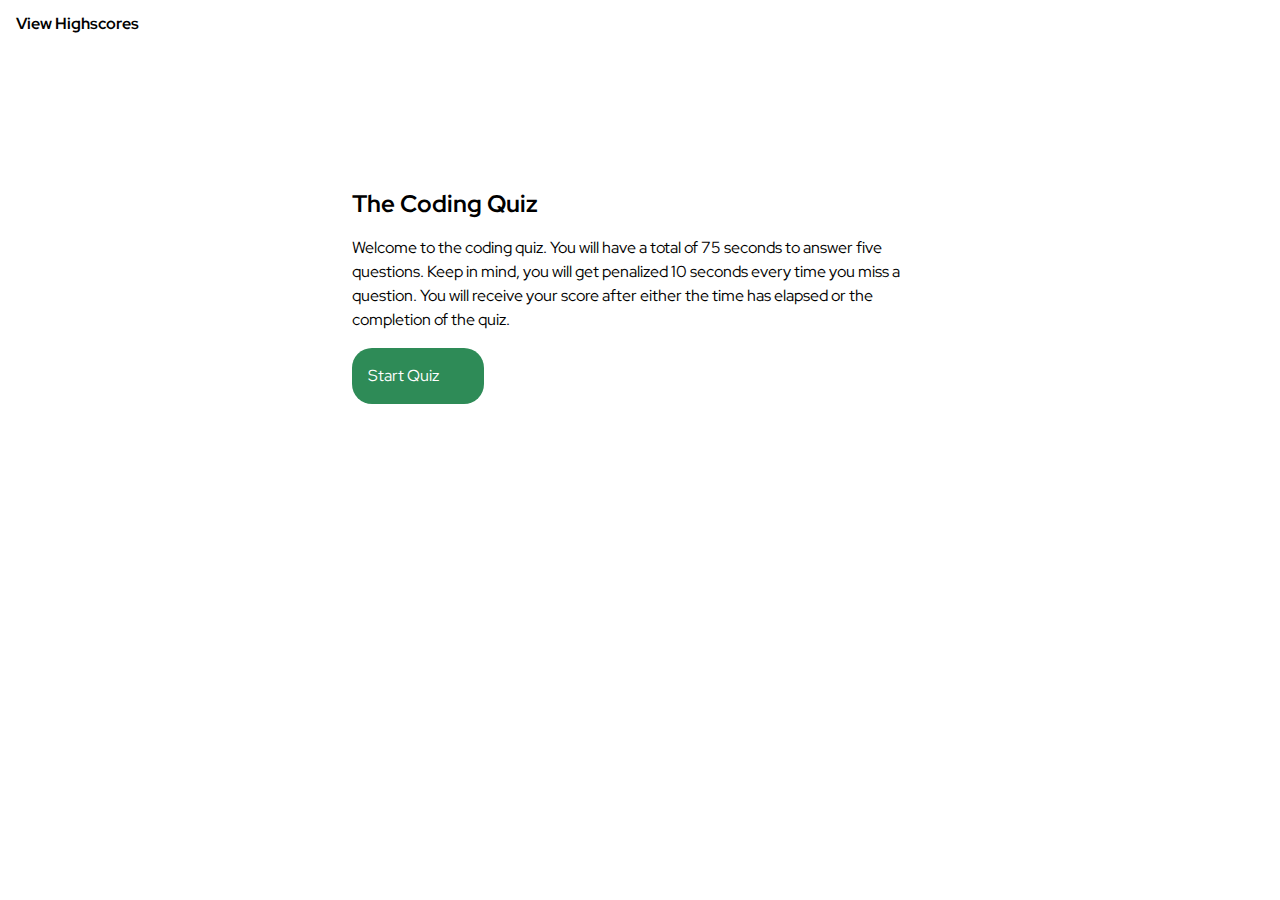
<file: index.html>
<!DOCTYPE html>
<html lang="en">
<head>
  <meta charset="UTF-8">
  <meta name="viewport" content="width=device-width, initial-scale=1.0">
  <title>Document</title>
  <link rel="stylesheet" href="reset.css">
  <link rel="stylesheet" href="styles.css">
</head>
<body>
  <a href="highscores.html"><div class="topitems topitems__left">View Highscores</div></a>
  <div class="qablock">
    <div class="question question__text">The Coding Quiz</div>
  <div class="titlebody">
    <p class="titlebody__text">
      Welcome to the coding quiz. You will have a total of 75 seconds to answer five questions. Keep in mind, you will get penalized 10 seconds every time you miss a question. You will receive your score after either the time has elapsed or the completion of the quiz.
    </p>
    <a href="quiz.html"><div class="button button__text button__title">Start Quiz</div></a>
  </div>
  </div>
</body>
</html>
</file>
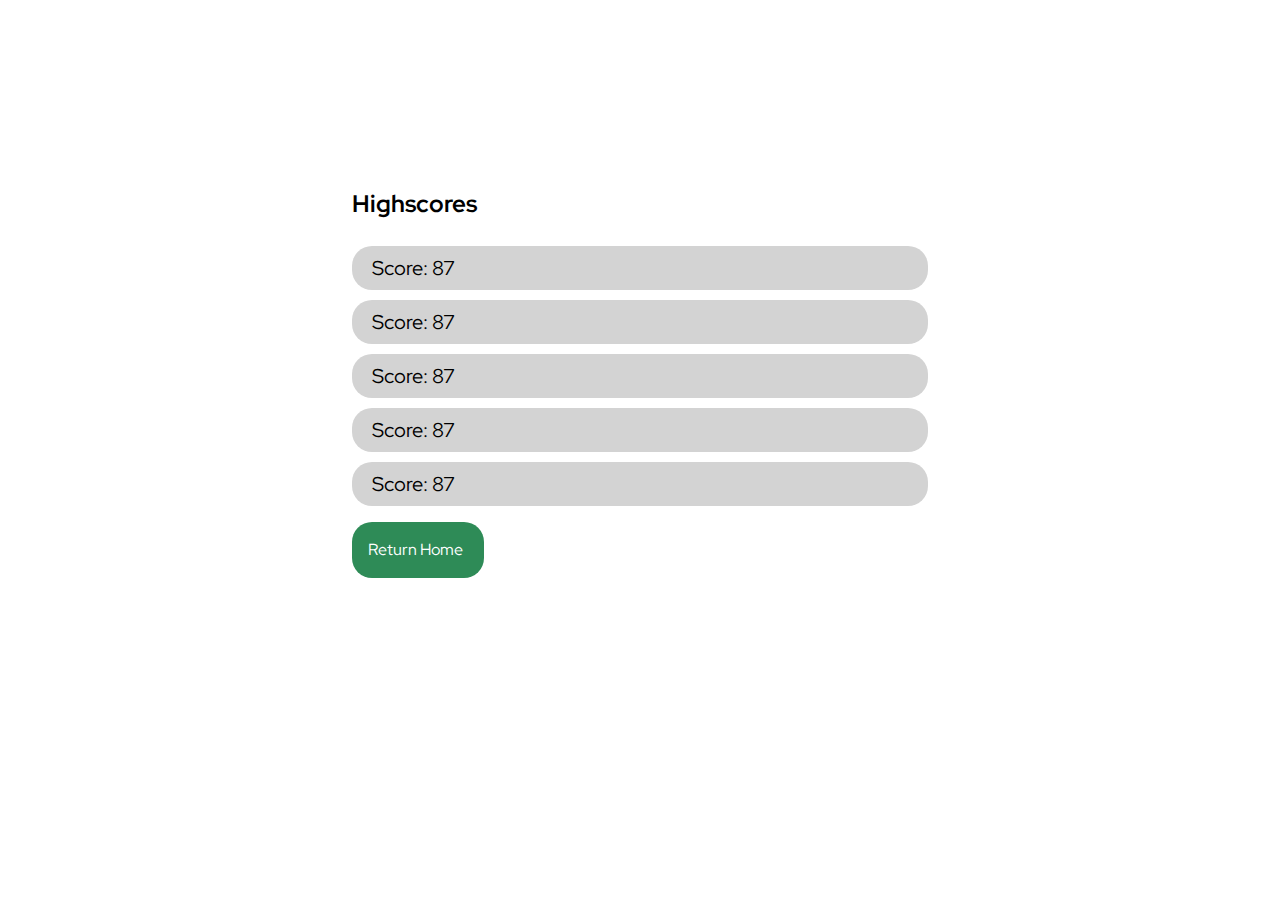
<file: highscores.html>
<!DOCTYPE html>
<html lang="en">
<head>
  <meta charset="UTF-8">
  <meta name="viewport" content="width=device-width, initial-scale=1.0">
  <title>Document</title>
  <link rel="stylesheet" href="reset.css">
  <link rel="stylesheet" href="styles.css">
</head>
<body>
  <div class="qablock">
    <div class="question question__text">Highscores</div>
  <div class="titlebody">
    <p class="titlebody__text">
      <div class="scoreentry scoreentry__text">Score: 87</div>
      <div class="scoreentry scoreentry__text">Score: 87</div>
      <div class="scoreentry scoreentry__text">Score: 87</div>
      <div class="scoreentry scoreentry__text">Score: 87</div>
      <div class="scoreentry scoreentry__text">Score: 87</div>
    </p>
    <a href="title.html"><div class="button button__text button__title">Return Home</div></a>
  </div>
  </div>
</body>
</html>
</file>
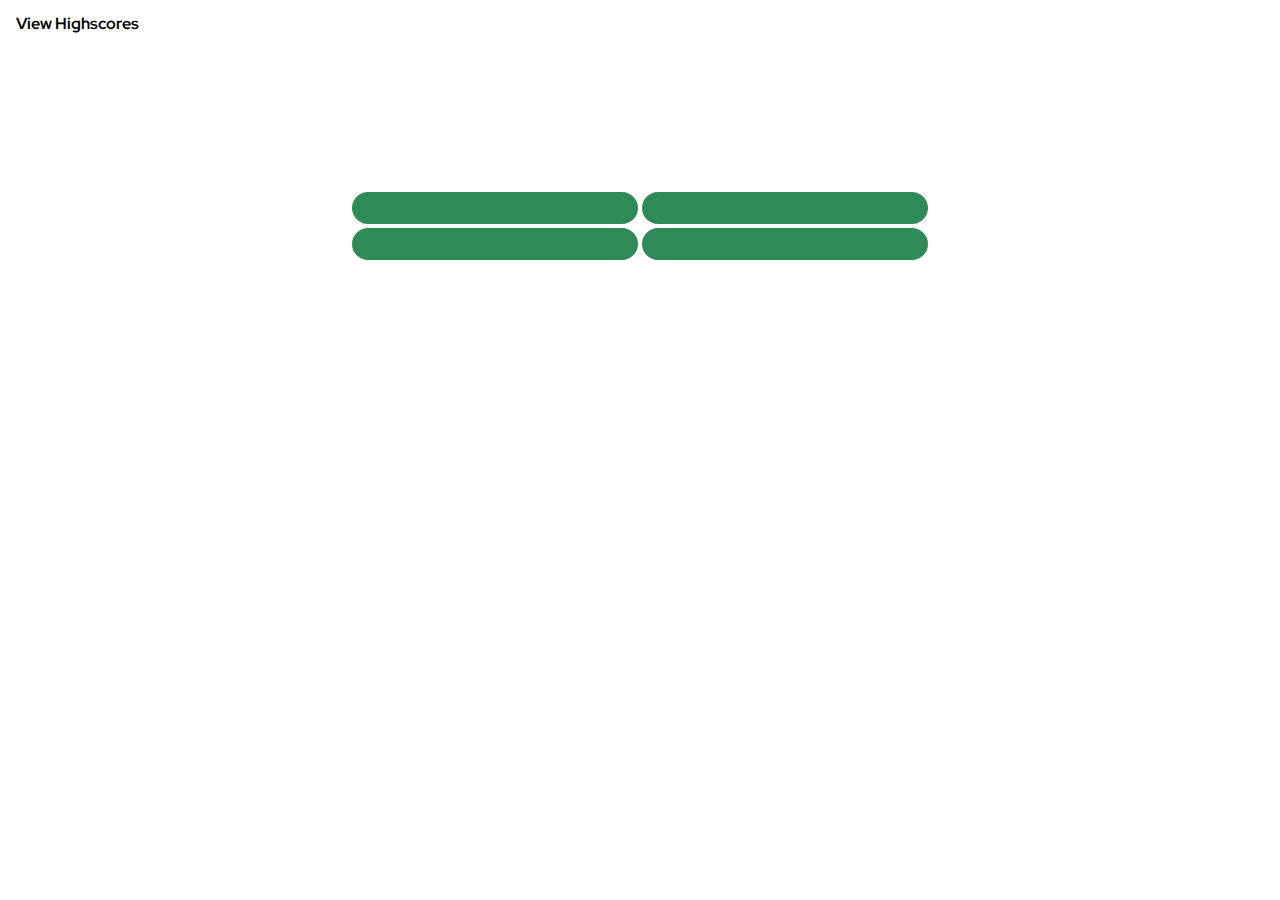
<file: quiz.html>
<!DOCTYPE html>
<html lang="en">
<head>
  <meta charset="UTF-8">
  <meta name="viewport" content="width=device-width, initial-scale=1.0">
  <title>Document</title>
  <link rel="stylesheet" href="reset.css">
  <link rel="stylesheet" href="styles.css">
</head>
<body>
  <a href="highscores.html"><div class="topitems topitems__left">View Highscores</div></a>
  <div class="topitems topitems__right"></div>
  <div class="qablock">
    <div class="question question__text"></div>
    <div class="button-grid">
      <div class="button button__text griditema selections">
      </div>
      <div class="button button__text griditemb selections">
      </div>
      <div class="button button__text griditemc selections">
      </div>
      <div class="button button__text griditemd selections">
      </div>
    </div>
  </div>

  <script src="script.js"></script>
</body>
</html>
</file>
<file: styles.css>
@import url("https://fonts.googleapis.com/css?family=Red+Hat+Display");
body {
  font-family: "Red Hat Display";
}

.topitems {
  display: fixed;
  top: 0;
  font-weight: bold;
  font-size: 1em;
  color: black;
  padding: 1em;
}

.topitems__left {
  left: 0;
  text-align: left;
  float: left;
}

.topitems__right {
  right: 0;
  text-align: right;
  float: right;
}

.qablock {
  padding-top: 20vh;
}

.titlebody {
  margin: auto;
  padding: .5em;
  max-width: 45%;
  line-height: 150%;
}

.titlebody__text {
  font-size: 1em;
  color: black;
  text-align: left;
}

.question {
  margin: auto;
  padding: .25em;
  max-width: 45%;
  line-height: 150%;
}

.question__text {
  font-weight: bold;
  font-size: 1.5em;
  color: black;
  text-align: left;
}

.button-grid {
  display: -ms-grid;
  display: grid;
      grid-template-areas: "a b" "c d";
  -webkit-column-gap: .25em;
          column-gap: .25em;
  row-gap: .25em;
  max-width: 45%;
  margin: auto;
}

.griditema {
  -ms-grid-row: 1;
  -ms-grid-column: 1;
  grid-area: a;
}

.griditemb {
  -ms-grid-row: 1;
  -ms-grid-column: 2;
  grid-area: b;
}

.griditemc {
  -ms-grid-row: 2;
  -ms-grid-column: 1;
  grid-area: c;
}

.griditemd {
  -ms-grid-row: 2;
  -ms-grid-column: 2;
  grid-area: d;
}

.button {
  padding: .5em;
  border-radius: 20px;
  background-color: seagreen;
}

.button__text {
  padding: 1em;
  color: white;
  line-height: 150%;
}

.button:hover {
  background-color: lightseagreen;
}

.button__title {
  width: 100px;
  margin: 1em 0;
}

a, a:link, a:visited, a:hover, a:active {
  text-decoration: none;
}

.scoreentry {
  margin: .5em auto;
  background-color: lightgray;
  border-radius: 20px;
}

.scoreentry__text {
  color: black;
  font-size: 1.25em;
  text-align: left;
  padding: .5em 1em;
}
/*# sourceMappingURL=styles.css.map */
</file>
